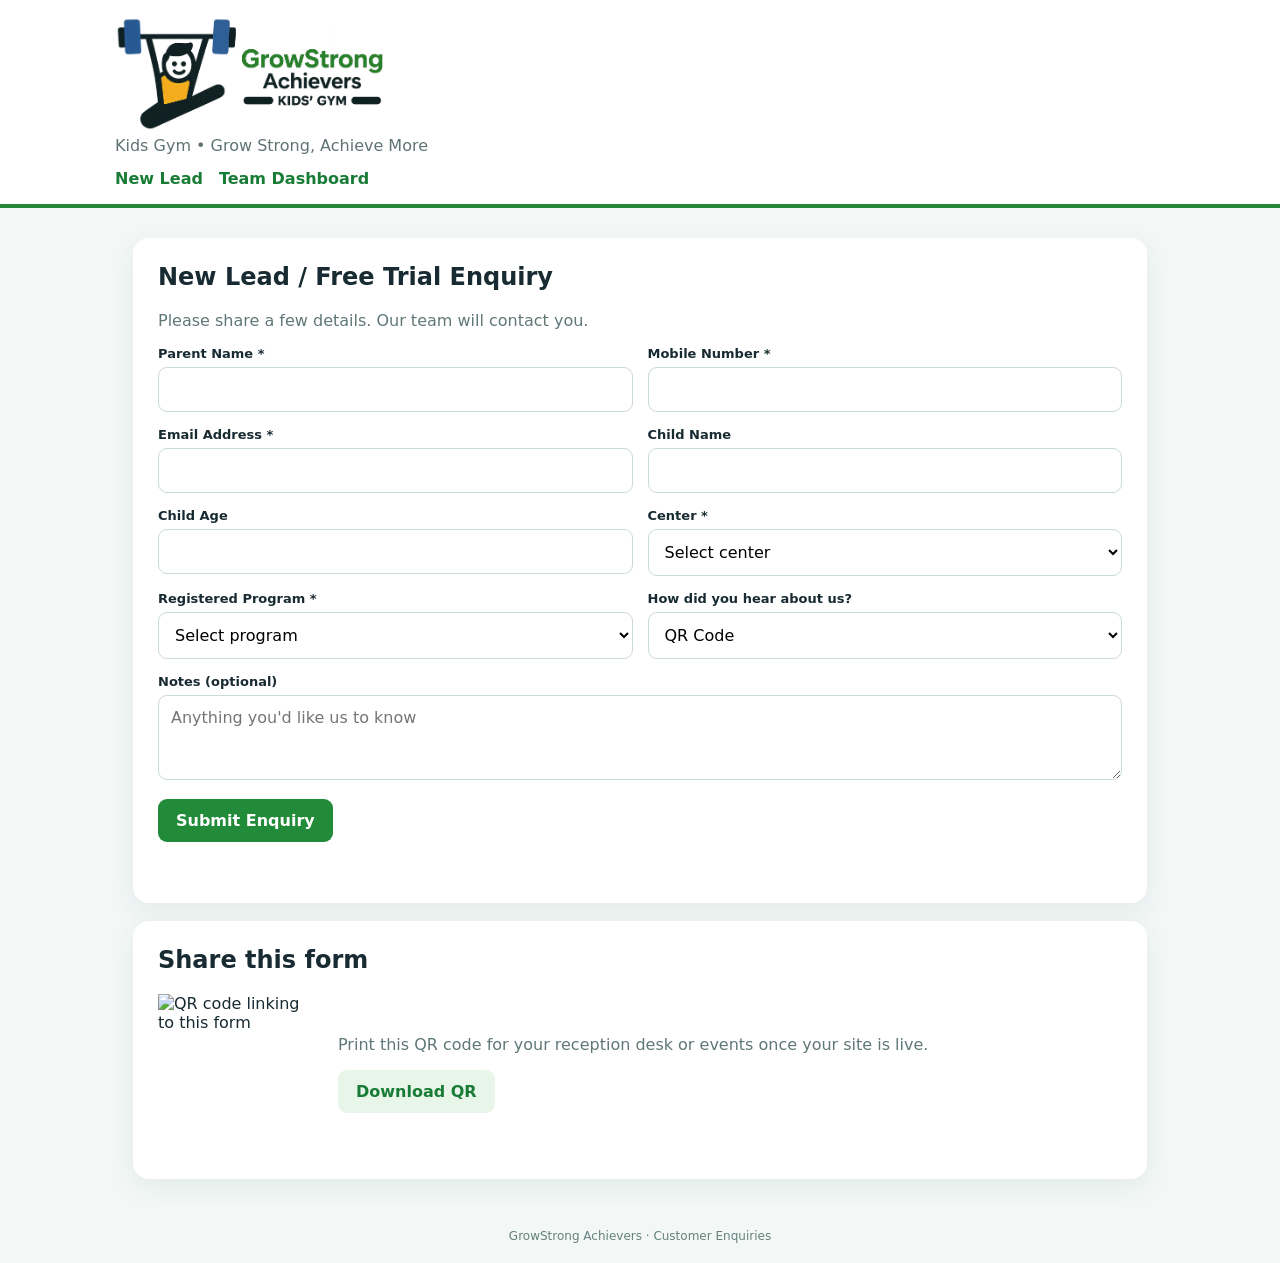
<file: index.html>
<!doctype html><html lang="en"><head><meta charset="utf-8"><meta name="viewport" content="width=device-width,initial-scale=1"><title>GrowStrong Achievers | New Enquiry</title><link rel="stylesheet" href="styles.css"></head><body>
<header><img class="brand-logo" src="growstrong-logo.png" alt="GrowStrong Achievers Kids Gym"><p>Kids Gym • Grow Strong, Achieve More</p><nav><a href="index.html">New Lead</a><a href="leads.html">Team Dashboard</a></nav></header>
<main><section class="card"><h2>New Lead / Free Trial Enquiry</h2><p class="muted">Please share a few details. Our team will contact you.</p>
<form id="leadForm"><div><label for="parent">Parent Name *</label><input id="parent" maxlength="120" required></div><div><label for="mobile">Mobile Number *</label><input id="mobile" type="tel" maxlength="20" pattern="[+0-9 ()-]{8,20}" required></div><div><label for="customerEmail">Email Address *</label><input id="customerEmail" type="email" maxlength="254" autocomplete="email" required></div><div><label for="child">Child Name</label><input id="child" maxlength="120"></div><div><label for="age">Child Age</label><input id="age" type="number" min="0" max="18" step="0.5"></div><div><label for="center">Center *</label><select id="center" required><option value="">Select center</option><option>Greater Noida West</option><option>Lucknow</option></select></div><div><label for="program">Registered Program *</label><select id="program" required><option value="">Select program</option><option>Free Trial</option><option>School and Daycare Adventure Program</option><option>Summer Camp</option><option>Achiever Care</option><option>Gymnastics and Ninja Program</option></select></div><div><label for="source">How did you hear about us?</label><select id="source"><option>QR Code</option><option>Walk-in</option><option>Social Media</option><option>Referral</option><option>Society Event</option><option>Website</option><option>Other</option></select></div><div class="full"><label for="notes">Notes (optional)</label><textarea id="notes" maxlength="1000" placeholder="Anything you'd like us to know"></textarea></div><div class="full"><button id="submitBtn" type="submit">Submit Enquiry</button><div id="message" class="message" role="status" aria-live="polite"></div></div></form></section>
<section class="card"><h2>Share this form</h2><div class="qr"><img id="qr" alt="QR code linking to this form"><div><p class="muted">Print this QR code for your reception desk or events once your site is live.</p><button class="secondary" id="downloadQr">Download QR</button><p id="qrUrl" class="muted"></p></div></div></section></main><footer>GrowStrong Achievers · Customer Enquiries</footer>
<script src="config.js"></script><script type="module" src="app.js"></script></body></html>
</file>
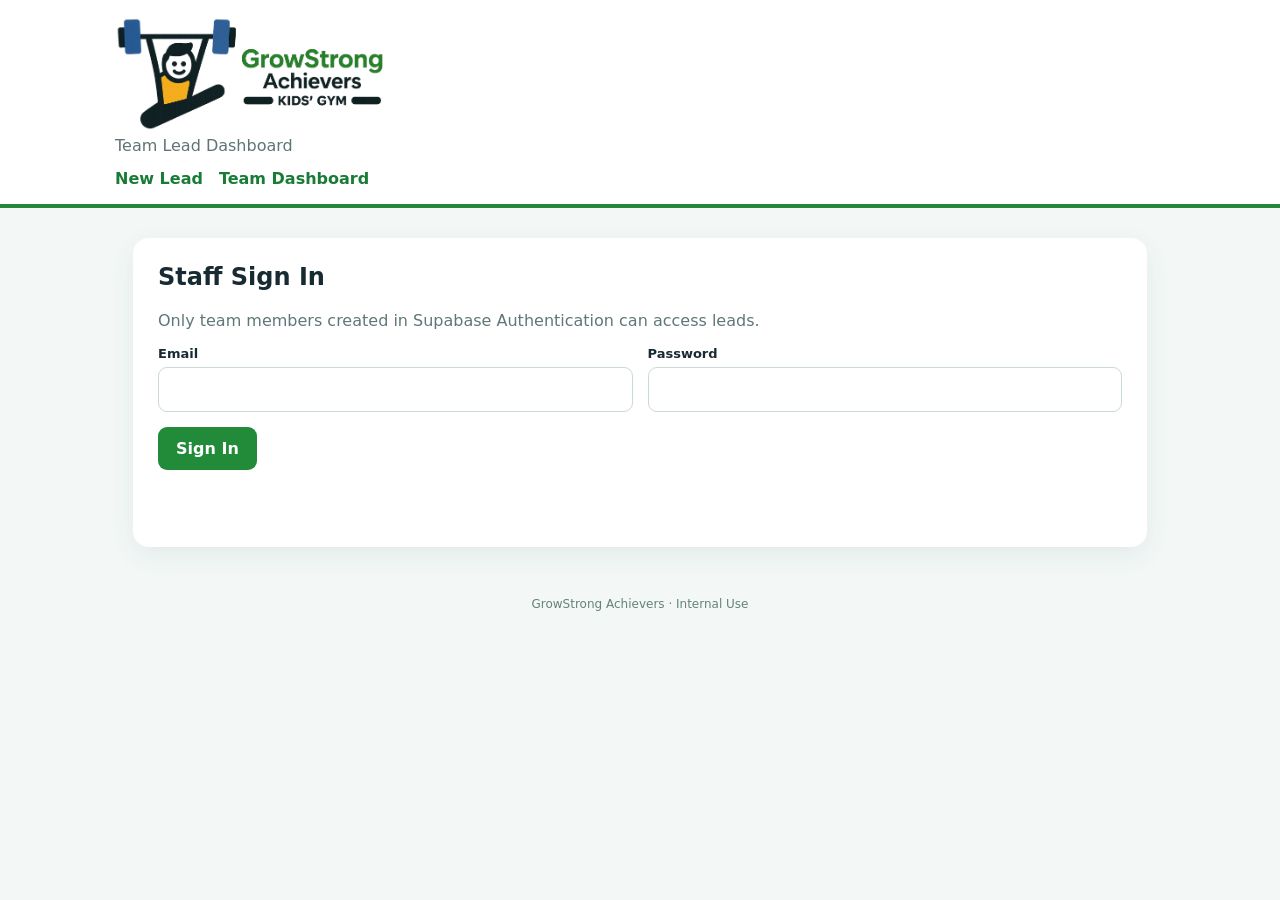
<file: leads.html>
<!doctype html><html lang="en"><head><meta charset="utf-8"><meta name="viewport" content="width=device-width,initial-scale=1"><title>GrowStrong Achievers | Lead Dashboard</title><link rel="stylesheet" href="styles.css"></head><body><header><img class="brand-logo" src="growstrong-logo.png" alt="GrowStrong Achievers Kids Gym"><p>Team Lead Dashboard</p><nav><a href="index.html">New Lead</a><a href="leads.html">Team Dashboard</a></nav></header><main>
<section id="loginCard" class="card"><h2>Staff Sign In</h2><p class="muted">Only team members created in Supabase Authentication can access leads.</p><form id="loginForm"><div><label>Email</label><input id="email" type="email" required></div><div><label>Password</label><input id="password" type="password" required></div><div class="full"><button type="submit">Sign In</button><p id="loginMsg" class="message" role="status"></p></div></form></section>
<section id="dashboard" class="card hide"><div class="toolbar"><h2 style="margin:0;flex:1">Leads <span id="count"></span></h2><button class="secondary" id="refresh">Refresh</button><button id="export">Export CSV for Excel</button><button class="secondary" id="logout">Sign Out</button></div><div class="toolbar"><select id="filterCenter"><option value="">All centers</option><option>Greater Noida West</option><option>Lucknow</option></select><select id="filterStatus"><option value="">All statuses</option><option>New</option><option>Contacted</option><option>Trial Scheduled</option><option>Converted</option><option>Not Interested</option></select><input id="search" placeholder="Search parent / mobile"></div><p id="dashboardMsg" class="message" role="status"></p><div class="table-wrap"><table><thead><tr><th>Created</th><th>Parent</th><th>Mobile</th><th>Email</th><th>Child</th><th>Age</th><th>Center</th><th>Program</th><th>Source</th><th>Status</th><th>Follow Up</th><th>Notes</th><th>Action</th></tr></thead><tbody id="rows"></tbody></table></div></section></main><footer>GrowStrong Achievers · Internal Use</footer><script src="config.js"></script><script type="module" src="dashboard.js"></script></body></html>
</file>
<file: styles.css>
:root{font-family:Inter,system-ui,-apple-system,Segoe UI,sans-serif;color:#182b32;background:#f3f8f7}*{box-sizing:border-box}body{margin:0}header{background:linear-gradient(100deg,#126c56,#138db0);color:white;padding:22px max(20px,calc((100vw - 1050px)/2))}header h1{margin:0;font-size:24px}header p{margin:5px 0 0;opacity:.92}nav{margin-top:14px;display:flex;gap:16px}nav a{color:white;text-decoration:none;font-weight:600}main{max-width:1050px;margin:30px auto;padding:0 18px}.card{background:white;border-radius:16px;box-shadow:0 8px 28px #123e3c13;padding:25px;margin-bottom:18px}h2{margin-top:0}form{display:grid;grid-template-columns:1fr 1fr;gap:15px}.full{grid-column:1/-1}label{display:block;font-weight:650;font-size:13px;margin-bottom:6px}input,select,textarea{width:100%;padding:12px;border:1px solid #cbdad7;border-radius:9px;font:inherit;background:white}textarea{min-height:85px}button{border:0;border-radius:9px;background:#117e66;color:white;padding:12px 18px;font:inherit;font-weight:700;cursor:pointer}button.secondary{background:#e5f4f1;color:#136956}button:disabled{opacity:.6;cursor:wait}.muted{color:#607778}.message{margin-top:12px;min-height:24px}.success{color:#087a47}.error{color:#b42318}.toolbar{display:flex;gap:10px;flex-wrap:wrap;align-items:center;margin-bottom:15px}.toolbar select,.toolbar input{width:auto;max-width:220px}.table-wrap{overflow-x:auto}table{width:100%;border-collapse:collapse;font-size:14px}th,td{text-align:left;border-bottom:1px solid #e4efec;padding:11px;white-space:nowrap}th{background:#f1f7f5}td select,td input{min-width:125px;padding:7px}.hide{display:none!important}.qr{display:flex;gap:20px;align-items:center;flex-wrap:wrap}.qr img{width:160px;height:160px}footer{text-align:center;padding:20px;color:#65817b;font-size:12px}@media(max-width:640px){form{grid-template-columns:1fr}.card{padding:18px}header h1{font-size:21px}}

header{background:#fff;color:#122829;border-bottom:4px solid #26863a;padding-top:16px;padding-bottom:16px}header .brand-logo{display:block;width:min(460px,100%);height:auto;max-height:115px;object-fit:contain;object-position:left center}header p{color:#53686a}nav a{color:#187b36}button{background:#218b39}button.secondary{color:#187b36;background:#e8f5e9}
</file>
